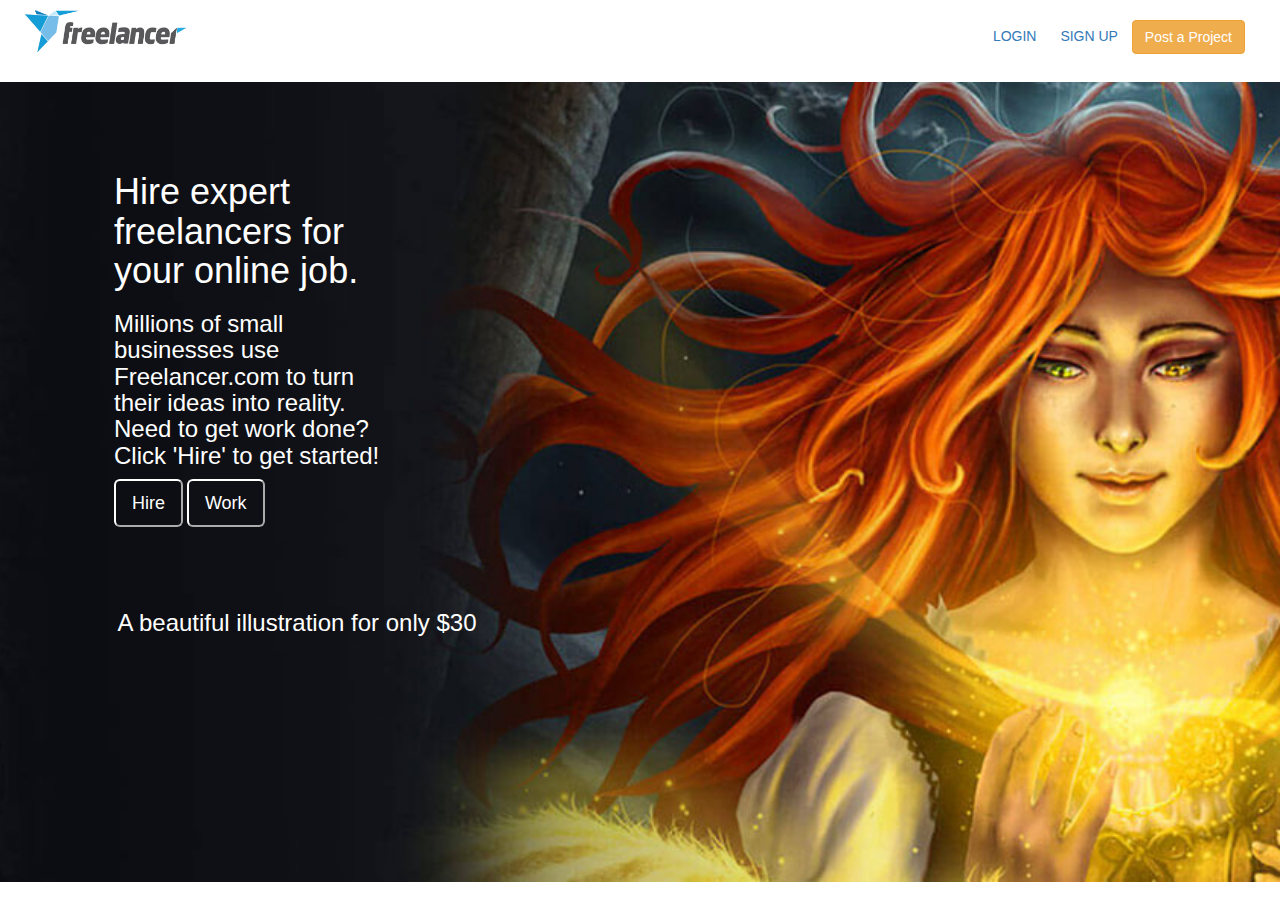
<file: index.html>
<!DOCTYPE html>
<html lang="en" ng-app="freelancer">
    <head>
        <meta charset="utf-8">
        <script src="lib/angular.js"></script>
        <script src="lib/angular-ui-router.js"></script>
        <script src="app.js"></script>
        <script src="controllers/ImageController.js"></script>
        <script src="https://code.jquery.com/jquery-2.1.3.min.js"></script>
        <title>Freelancer</title>
        <link rel="stylesheet" href="https://maxcdn.bootstrapcdn.com/bootstrap/3.3.5/css/bootstrap.min.css">
        <link rel="stylesheet" href="/css/main.css" media="screen" title="no title" charset="utf-8">
    </head>
    <body>
        <div class="container">
            <div ui-view="header"></div>
            <div ui-view="body"></div>
        </div>
    </body>
</html>
</file>
<file: css/main.css>
.container {
  width: auto;
  height: auto;
}

.header {
  margin: 5px;
  border: 5px;
  padding: 5px;
  width: auto;
  height: 72px;
}

.imageHeader {
  float:left;
}

.headerButtons {
  float: right;
  margin: 5px;
  border: 5px;
  padding: 5px;

}

.login {
  padding: 10px;
}

.water {
  width: auto;
  height: 700px;
  /*background-image: url("../images/cover-image-2.jpg");*/
}

.bodyBanner {
  color: white;
  float: left;
  margin-top: 2em;
  margin-left: 3em;
  padding: 3em;
  width: 376px;
  height: 391px;
}

.bg-image {
  background-position: center center;
  background-repeat: no-repeat;
  background-size: cover;
}

.toggle-image {
  position: absolute;
  width: 100%;
  left: 0;
  height: 800px;
  transition: opacity 2s ease-in-out;
}

 .first-image {
  background-image: url("../images/cover-image-nasa.jpg");
  z-index: -3;
  opacity: 0;
}

.second-image {
  background-image: url("../images/cover-image-1.jpg");
  z-index: -2;
  opacity: 0;
}

.third-image {
  background-image: url("../images/cover-image-2.jpg");
  z-index: -1;
  opacity: 0;
}

.first-image.show {
  opacity: 1;
}

.second-image.show {
  opacity: 1;
}

.third-image.show {
  opacity: 1;
}

.btn-transparent {
  background: rgba(0,0,0,0);
  border-color: white;
}

button.btn-transparent:hover {
  background: rgba(255,255,255,0.2);
}

.banner-upsell {
  color: white;
  margin-top: 2em;
  margin-left: 2em;
  padding-top: 20em;
  padding-left: 2.9em;
}

/* Extra small devices (phones, less than 768px) */
/* No media query since this is the default in Bootstrap */

/* Small devices (tablets, 768px and up) */
@media (min-width: @screen-sm-min) { ... }

/* Medium devices (desktops, 992px and up) */
@media (min-width: @screen-md-min) { ... }

/* Large devices (large desktops, 1200px and up) */
@media (min-width: @screen-lg-min) { ... }
</file>
